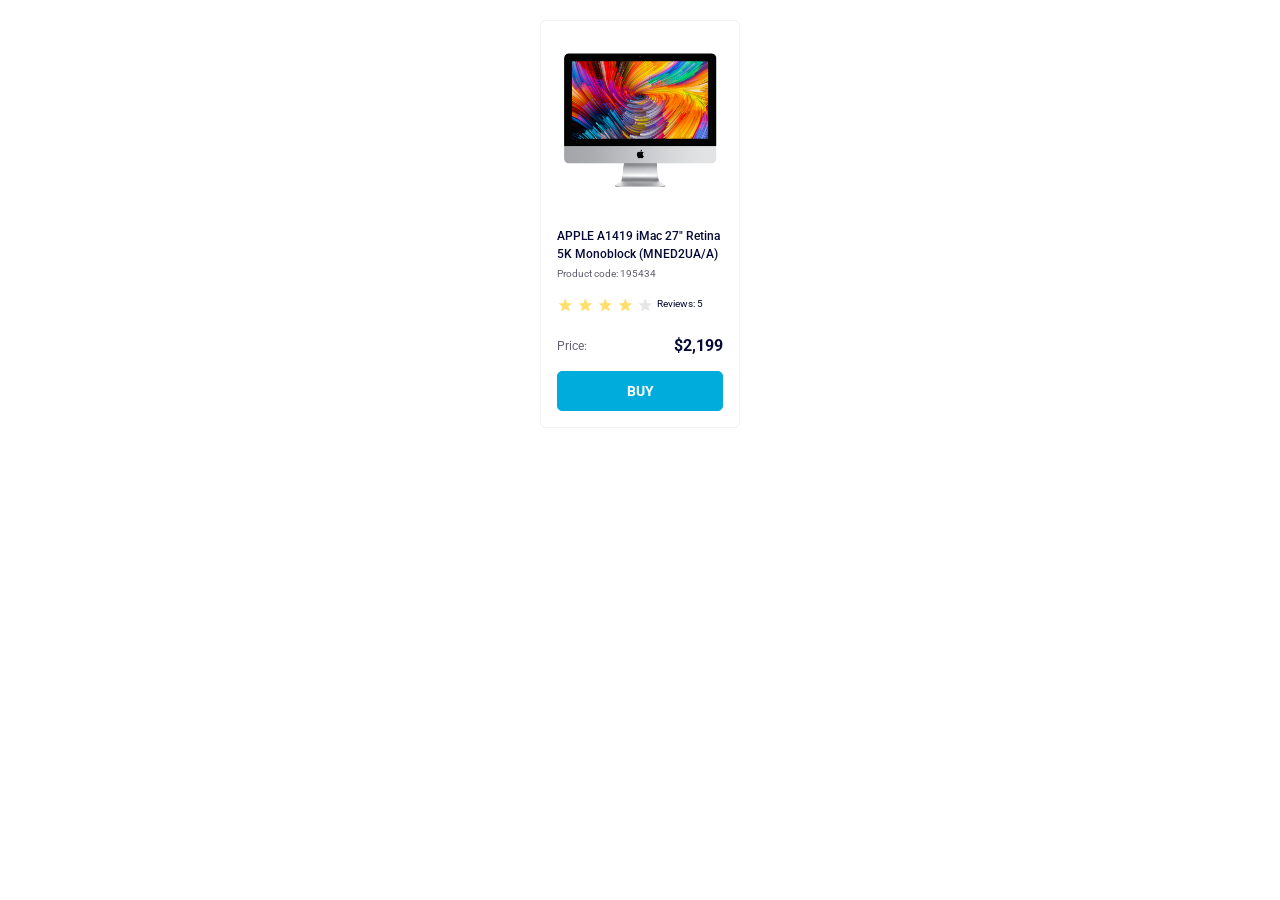
<file: index.html>
<!doctype html><html lang="en"><head><meta charset="utf-8"><meta name="viewport" content="width=device-width, initial-scale=1.0"><title>Product cards</title><link rel="preconnect" href="https://fonts.googleapis.com"><link rel="preconnect" href="https://fonts.gstatic.com" crossorigin><link href="https://fonts.googleapis.com/css2?family=Inter:ital,opsz,wght@0,14..32,100..900;1,14..32,100..900&family=Manrope:wght@200..800&family=Roboto:ital,wght@0,100..900;1,100..900&display=swap" rel="stylesheet"><link rel="stylesheet" href="index.33a9ac59.css"></head><body class="page"> <main class="page__content"> <div class="card" data-qa="card"> <img class="card__image" src="imac.202c52ff.jpeg" alt="laptop"> <div class="card__info"> <h1 class="card__title"> APPLE A1419 iMac 27" Retina 5K Monoblock (MNED2UA/A) </h1> <span class="card__code">Product code: 195434</span> </div> <div class="card__stars"> <div class="stars stars--4"> <div class="stars__star"></div> <div class="stars__star"></div> <div class="stars__star"></div> <div class="stars__star"></div> <div class="stars__star"></div> <div class="stars__review">Reviews: 5</div> </div> </div> <div class="card__price"> <div>Price:</div> <div>$2,199</div> </div> <div class="card__action"> <a class="card__button" data-qa="hover" href="#"> BUY </a> </div> </div> </main> </body></html>
</file>
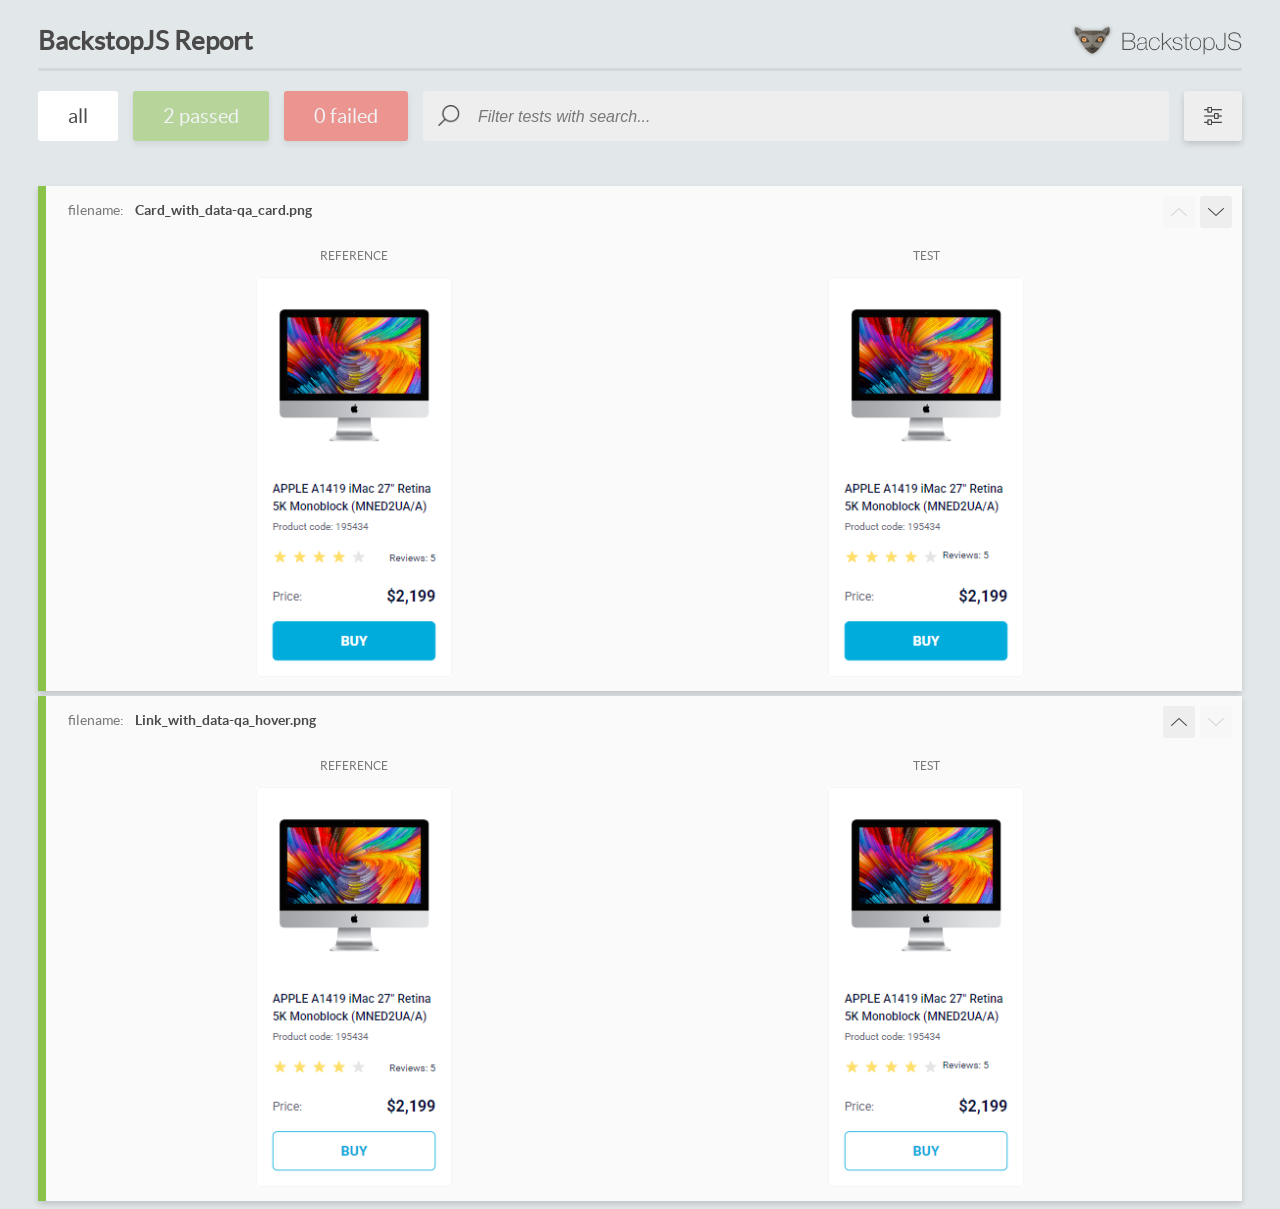
<file: report/html_report/index.html>
<!DOCTYPE html>
<html>
  <head>
    <meta charset="utf-8">
    <!-- Disable Cache -->
    <meta http-equiv="Cache-Control" content="no-cache, no-store, must-revalidate">
    <meta http-equiv="Pragma" content="no-cache">
    <meta http-equiv="Expires" content="0">

    <title>BackstopJS Report</title>

    <style>
      @font-face {
          font-family: 'latoregular';
          src: url('./assets/fonts/lato-regular-webfont.woff2') format('woff2'),
              url('./assets/fonts/lato-regular-webfont.woff') format('woff');
          font-weight: 400;
          font-style: normal;
      }
      @font-face {
          font-family: 'latobold';
          src: url('./assets/fonts/lato-bold-webfont.woff2') format('woff2'),
              url('./assets/fonts/lato-bold-webfont.woff') format('woff');
          font-weight: 700;
          font-style: normal;
      }

      .ReactModal__Body--open {
          overflow: hidden;
      }
      .ReactModal__Body--open .header {
        display: none;
      }

    </style>
  </head>
  <body style="background-color: #E2E7EA">
    <div id="root">

    </div>
    <script>
      function report (report) { // eslint-disable-line no-unused-vars
        window.tests = report;
      }
    </script>
    <script src="config.js"></script>
    <script src="index_bundle.js"></script>
  </body>
</html>
</file>
<file: index.33a9ac59.css>
.stars{display:flex}.stars__star{background-image:url(star.822d561e.svg);background-position:50%;background-repeat:no-repeat;width:16px;height:16px;margin-right:4px}.stars__star:last-of-type{margin-right:0}.stars__review{color:#060b35;margin-left:auto}.stars--1 .stars__star:nth-child(-n+1),.stars--2 .stars__star:nth-child(-n+2),.stars--3 .stars__star:nth-child(-n+3),.stars--4 .stars__star:nth-child(-n+4),.stars--5 .stars__star:nth-child(-n+5){background-image:url(star-active.edda4c43.svg)}body{margin:0}.page{color:#616070;min-height:100vh;font-family:Roboto,sans-serif;font-size:10px;line-height:14px}.page__content{justify-content:center;align-items:center;padding:20px;display:flex}.card{box-sizing:border-box;background-color:#fff;border:1px solid #f3f3f3;border-radius:5px;width:200px;padding:32px 16px 16px}.card__image{width:160px;height:134px;margin:0 auto 40px;display:block}.card__info{flex-direction:column;display:flex}.card__title{color:#060b35;margin:0 0 4px;font-size:12px;font-weight:500;line-height:18px}.card__code{margin-bottom:16px}.card__stars{justify-content:space-between;align-items:flex-end;margin-bottom:24px;display:flex}.card__price{justify-content:space-between;align-items:center;margin-bottom:16px;display:flex}.card__price>:first-child{color:#616070;font-size:12px;line-height:18px}.card__price>:last-child{color:#060b35;font-size:16px;font-weight:700;line-height:18px}.card__action{width:100%}.card__button{box-sizing:border-box;color:#fff;cursor:pointer;text-transform:uppercase;background-color:#00acdc;border:1px solid #00acdc;border-radius:5px;justify-content:center;align-items:center;width:100%;height:40px;font-size:14px;font-weight:700;line-height:16px;text-decoration:none;display:flex}.card__button:hover{color:#00acdc;background-color:#fff}
/*# sourceMappingURL=index.33a9ac59.css.map */
</file>
